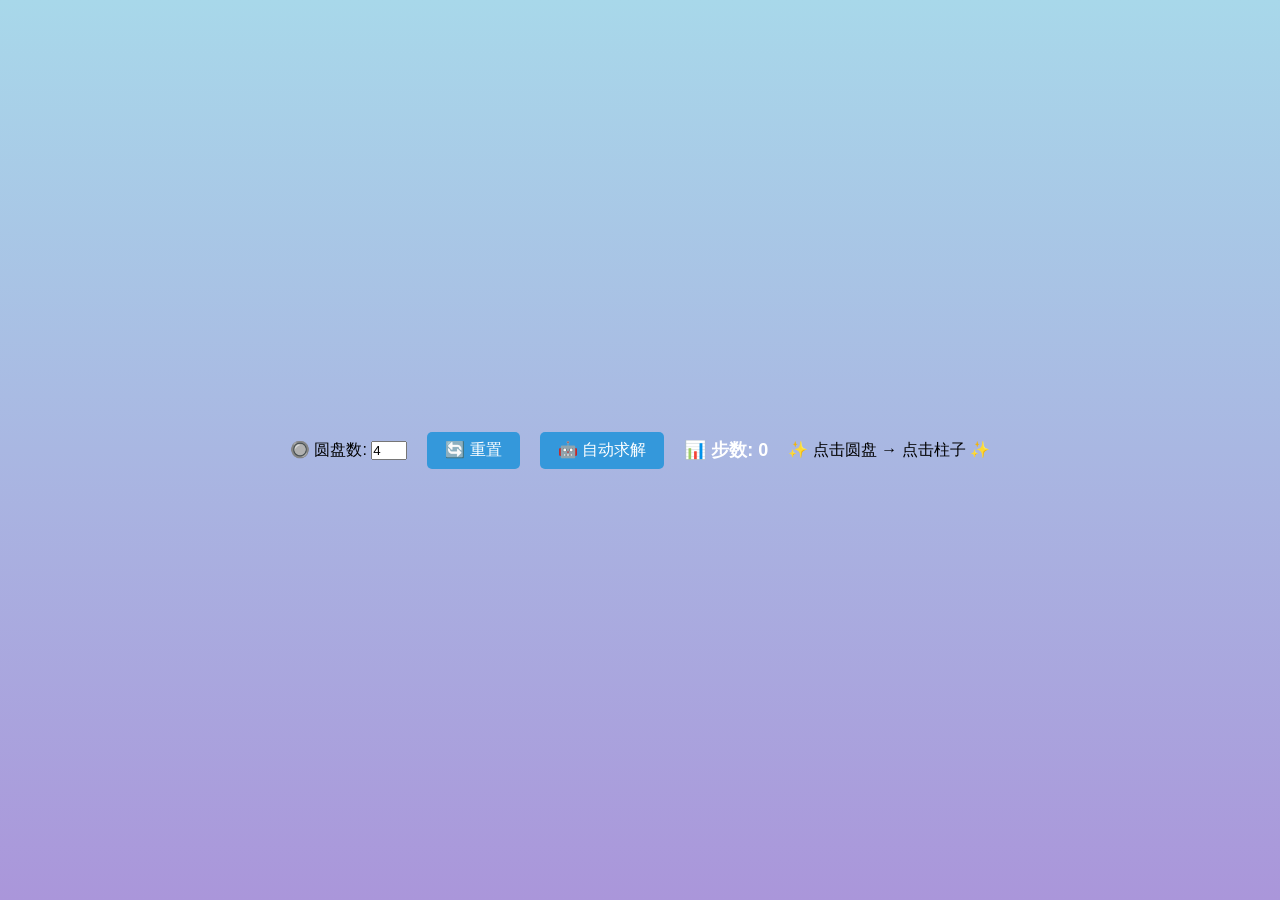
<file: index.htm>
<!DOCTYPE html>
<html lang="zh-CN">
<head>
    <meta charset="UTF-8">
    <meta name="viewport" content="width=device-width, initial-scale=1.0, user-scalable=no">
    <title>3D 汉诺塔 | 点击移动 + 自动求解</title>
    <link rel="stylesheet" href="style.css">
</head>
<body>
<div class="game-wrapper">
    <div class="scene">
        <div class="pegs-container" id="pegsContainer">
            <!-- 三个柱子由 JS 动态生成 -->
        </div>
    </div>

    <div class="controls">
        <div class="control-group">
            <label>🔘 圆盘数:</label>
            <input type="number" id="diskCountInput" min="3" max="8" value="4" step="1">
        </div>
        <button id="resetBtn">🔄 重置</button>
        <button id="autoSolveBtn">🤖 自动求解</button>
        <div class="move-counter">📊 步数: <span id="moveCount">0</span></div>
        <div class="warning-msg" id="warningMsg">✨ 点击圆盘 → 点击柱子 ✨</div>
    </div>
</div>

<script src="script.js"></script>
</body>
</html>
</file>
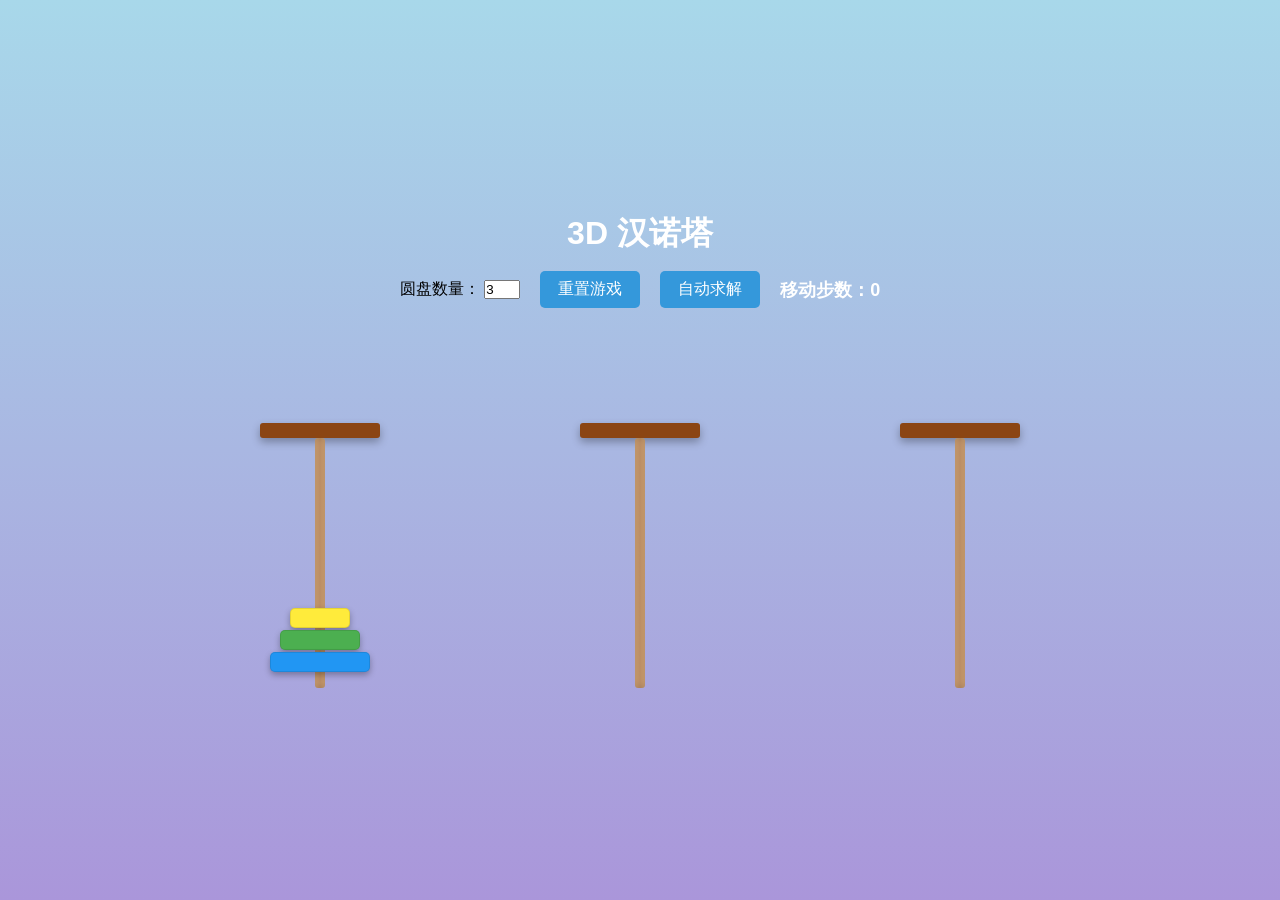
<file: index.html>
<!DOCTYPE html>
<html lang="zh-CN">
<head>
    <meta charset="UTF-8">
    <meta name="viewport" content="width=device-width, initial-scale=1.0">
    <title>3D 汉诺塔</title>
    <link rel="stylesheet" href="style.css">
</head>
<body>
    <div class="game-container">
        <header class="game-header">
            <h1>3D 汉诺塔</h1>
            <div class="controls">
                <div class="disk-control">
                    <label for="diskCount">圆盘数量：</label>
                    <input type="number" id="diskCount" min="3" max="8" value="3">
                </div>
                <button id="resetBtn">重置游戏</button>
                <button id="autoSolveBtn">自动求解</button>
                <div class="move-counter">移动步数：<span id="moveCount">0</span></div>
            </div>
        </header>

        <div class="game-board">
            <div class="peg-container" data-peg="0">
                <div class="base"></div>
                <div class="disk-stack"></div>
                <div class="peg"></div>
            </div>
            <div class="peg-container" data-peg="1">
                <div class="base"></div>
                <div class="disk-stack"></div>
                <div class="peg"></div>
            </div>
            <div class="peg-container" data-peg="2">
                <div class="base"></div>
                <div class="disk-stack"></div>
                <div class="peg"></div>
            </div>
        </div>

        <div class="victory-screen" id="victoryScreen">
            <h2>🎉 恭喜通关！🎉</h2>
            <p>总共移动 <span id="finalMoves"></span> 步</p >
            <button id="playAgainBtn">再玩一次</button>
        </div>
    </div>

    <script src="script.js"></script>
</body>
</html>
</file>
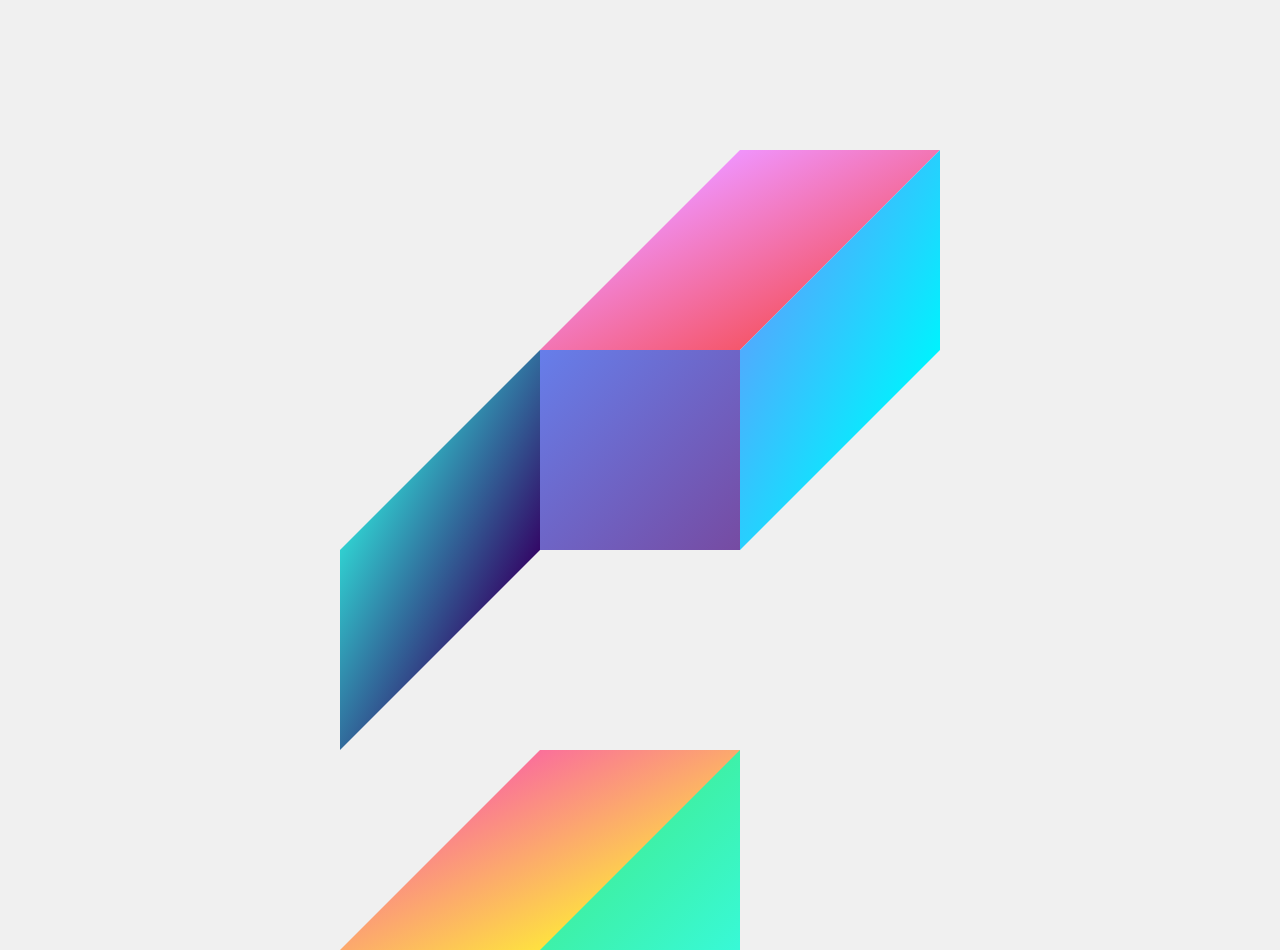
<file: lab4 index.html>
<!DOCTYPE html>
<html lang="en">
<head>
    <meta charset="UTF-8">
    <meta name="viewport" content="width=device-width, initial-scale=1.0">
    <title>3D Gradient Cube</title>
    <style>
        * {
            margin: 0;
            padding: 0;
            box-sizing: border-box;
        }
        body {
            min-height: 100vh;
            display: flex;
            justify-content: center;
            align-items: center;
            background: #f0f0f0;
        }
        .cube {
            position: relative;
            width: 200px;
            height: 200px;
            transform-style: flat;
        }
        /* 正面 */
        .cube .face-front {
            position: absolute;
            width: 200px;
            height: 200px;
            background: linear-gradient(135deg, #667eea 0%, #764ba2 100%);
            transform: translate(0, 0);
        }
        /* 顶面 */
        .cube .face-top {
            position: absolute;
            width: 200px;
            height: 200px;
            background: linear-gradient(135deg, #f093fb 0%, #f5576c 100%);
            transform: translate(0, -100%) skewX(-45deg);
            transform-origin: bottom left;
        }
        /* 右侧面 */
        .cube .face-right {
            position: absolute;
            width: 200px;
            height: 200px;
            background: linear-gradient(135deg, #4facfe 0%, #00f2fe 100%);
            transform: translate(100%, 0) skewY(-45deg);
            transform-origin: top left;
        }
        /* 背面 */
        .cube .face-back {
            position: absolute;
            width: 200px;
            height: 200px;
            background: linear-gradient(135deg, #43e97b 0%, #38f9d7 100%);
            transform: translate(0, 200%);
        }
        /* 底面 */
        .cube .face-bottom {
            position: absolute;
            width: 200px;
            height: 200px;
            background: linear-gradient(135deg, #fa709a 0%, #fee140 100%);
            transform: translate(0, 200%) skewX(-45deg);
            transform-origin: top left;
        }
        /* 左侧面 */
        .cube .face-left {
            position: absolute;
            width: 200px;
            height: 200px;
            background: linear-gradient(135deg, #30cfd0 0%, #330867 100%);
            transform: translate(-100%, 0) skewY(-45deg);
            transform-origin: top right;
        }
    </style>
</head>
<body>
    <div class="cube">
        <div class="face-front"></div>
        <div class="face-top"></div>
        <div class="face-right"></div>
        <div class="face-back"></div>
        <div class="face-bottom"></div>
        <div class="face-left"></div>
    </div>
</body>
</html>
</file>
<file: style.css>
* {
    margin: 0;
    padding: 0;
    box-sizing: border-box;
    font-family: "微软雅黑", sans-serif;
}

body {
    background: linear-gradient(to bottom, #a8d8ea, #aa96da);
    min-height: 100vh;
    display: flex;
    justify-content: center;
    align-items: center;
}

.game-container {
    width: 90%;
    max-width: 1000px;
    padding: 20px;
}

.game-header {
    text-align: center;
    margin-bottom: 30px;
}

.game-header h1 {
    color: white;
    font-size: 32px;
    margin-bottom: 15px;
}

.controls {
    display: flex;
    justify-content: center;
    gap: 20px;
    align-items: center;
    flex-wrap: wrap;
}

button {
    padding: 8px 18px;
    border: none;
    border-radius: 5px;
    background: #3498db;
    color: white;
    font-size: 16px;
    cursor: pointer;
    transition: background 0.3s;
}

button:hover {
    background: #2980b9;
}

.move-counter {
    color: white;
    font-size: 18px;
    font-weight: bold;
}

.game-board {
    display: flex;
    justify-content: space-around;
    align-items: flex-end;
    height: 350px;
    perspective: 1000px;
}

.peg-container {
    width: 30%;
    display: flex;
    flex-direction: column;
    align-items: center;
    position: relative;
}

.peg {
    width: 10px;
    height: 250px;
    background: linear-gradient(to right, #d4a574, #c4956a, #d4a574);
    border-radius: 3px;
    box-shadow: inset 0 0 8px rgba(0,0,0,0.2);
}

.base {
    width: 120px;
    height: 15px;
    background: #8B4513;
    border-radius: 3px;
    box-shadow: 0 4px 8px rgba(0,0,0,0.3);
}

.disk-stack {
    position: absolute;
    bottom: 15px;
    display: flex;
    flex-direction: column-reverse;
    align-items: center;
}

.disk {
    border-radius: 5px;
    height: 20px;
    margin: 1px 0;
    box-shadow: 0 3px 6px rgba(0,0,0,0.3);
    cursor: pointer;
    border: 1px solid rgba(0,0,0,0.1);
}

/* 圆盘颜色和你截图一致 */
.disk[data-size="1"] { background: #ffeb3b; width: 60px; }
.disk[data-size="2"] { background: #4caf50; width: 80px; }
.disk[data-size="3"] { background: #2196f3; width: 100px; }
.disk[data-size="4"] { background: #ff9800; width: 110px; }
.disk[data-size="5"] { background: #f44336; width: 120px; }
.disk[data-size="6"] { background: #9c27b0; width: 130px; }
.disk[data-size="7"] { background: #00bcd4; width: 140px; }
.disk[data-size="8"] { background: #795548; width: 150px; }

.disk.selected {
    transform: translateY(-10px);
    box-shadow: 0 6px 12px rgba(0,0,0,0.4), 0 0 10px white;
}

.victory-screen {
    position: fixed;
    top: 0;
    left: 0;
    width: 100%;
    height: 100%;
    background: rgba(0,0,0,0.8);
    display: none;
    justify-content: center;
    align-items: center;
    flex-direction: column;
    color: white;
    z-index: 100;
}

.victory-screen.show {
    display: flex;
}

.victory-screen h2 {
    font-size: 36px;
    margin-bottom: 20px;
}

.victory-screen p {
    font-size: 20px;
    margin-bottom: 30px;
}
</file>
